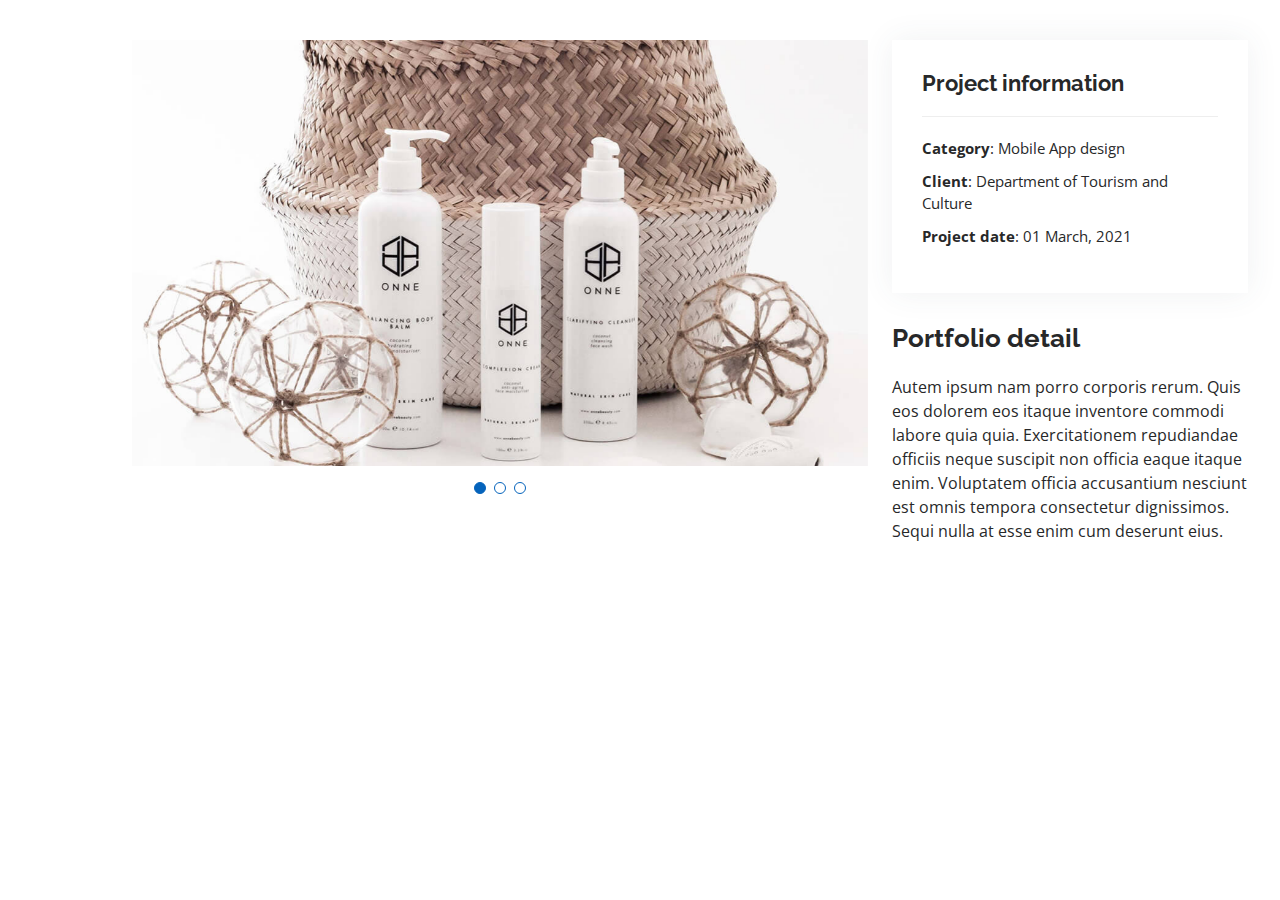
<file: portfolio-details.html>
<!DOCTYPE html>
<html lang="en">

<head>
  <meta charset="utf-8">
  <meta content="width=device-width, initial-scale=1.0" name="viewport">

  <title>Portfolio Details - Personal Bootstrap Template</title>
  <meta content="" name="description">
  <meta content="" name="keywords">

  <!-- Favicons -->
  <link href="assets/img/favicon.png" rel="icon">
  <link href="assets/img/apple-touch-icon.png" rel="apple-touch-icon">

  <!-- Google Fonts -->
  <link href="https://fonts.googleapis.com/css?family=Open+Sans:300,300i,400,400i,600,600i,700,700i|Raleway:300,300i,400,400i,500,500i,600,600i,700,700i|Poppins:300,300i,400,400i,500,500i,600,600i,700,700i" rel="stylesheet">

  <!-- Vendor CSS Files -->
  <link href="assets/vendor/aos/aos.css" rel="stylesheet">
  <link href="assets/vendor/bootstrap/css/bootstrap.min.css" rel="stylesheet">
  <link href="assets/vendor/bootstrap-icons/bootstrap-icons.css" rel="stylesheet">
  <link href="assets/vendor/boxicons/css/boxicons.min.css" rel="stylesheet">
  <link href="assets/vendor/glightbox/css/glightbox.min.css" rel="stylesheet">
  <link href="assets/vendor/swiper/swiper-bundle.min.css" rel="stylesheet">

  <!-- Template Main CSS File -->
  <link href="assets/css/style.css" rel="stylesheet">

  <!-- =======================================================
  * Template Name: MyResume
  * Updated: Nov 17 2023 with Bootstrap v5.3.2
  * Template URL: https://bootstrapmade.com/free-html-bootstrap-template-my-resume/
  * Author: BootstrapMade.com
  * License: https://bootstrapmade.com/license/
  ======================================================== -->
</head>

<body>

  <main id="main">

    <!-- ======= Portfolio Details Section ======= -->
    <section id="portfolio-details" class="portfolio-details">
      <div class="container">

        <div class="row gy-4">

          <div class="col-lg-8">
            <div class="portfolio-details-slider swiper">
              <div class="swiper-wrapper align-items-center">

                <div class="swiper-slide">
                  <img src="assets/img/portfolio/portfolio-details-1.jpg" alt="">
                </div>

                <div class="swiper-slide">
                  <img src="assets/img/portfolio/portfolio-details-2.jpg" alt="">
                </div>

                <div class="swiper-slide">
                  <img src="assets/img/portfolio/portfolio-details-3.jpg" alt="">
                </div>

              </div>
              <div class="swiper-pagination"></div>
            </div>
          </div>

          <div class="col-lg-4">
            <div class="portfolio-info">
              <h3>Project information</h3>
              <ul>
                <li><strong>Category</strong>: Mobile App design</li>
                <li><strong>Client</strong>: Department of Tourism and Culture</li>
                <li><strong>Project date</strong>: 01 March, 2021</li>
               <!-- <li><strong>Project Riset Details</strong>: <a href="#">Medium Fauzi</a></li>-->
              </ul>
            </div>
            <div class="portfolio-description">
              <h2>Portfolio detail</h2>
              <p>
                Autem ipsum nam porro corporis rerum. Quis eos dolorem eos itaque inventore commodi labore quia quia. Exercitationem repudiandae officiis neque suscipit non officia eaque itaque enim. Voluptatem officia accusantium nesciunt est omnis tempora consectetur dignissimos. Sequi nulla at esse enim cum deserunt eius.
              </p>
            </div>
          </div>

        </div>

      </div>
    </section><!-- End Portfolio Details Section -->

  </main><!-- End #main -->

  <div id="preloader"></div>
  <a href="#" class="back-to-top d-flex align-items-center justify-content-center"><i class="bi bi-arrow-up-short"></i></a>

  <!-- Vendor JS Files -->
  <script src="assets/vendor/purecounter/purecounter_vanilla.js"></script>
  <script src="assets/vendor/aos/aos.js"></script>
  <script src="assets/vendor/bootstrap/js/bootstrap.bundle.min.js"></script>
  <script src="assets/vendor/glightbox/js/glightbox.min.js"></script>
  <script src="assets/vendor/isotope-layout/isotope.pkgd.min.js"></script>
  <script src="assets/vendor/swiper/swiper-bundle.min.js"></script>
  <script src="assets/vendor/typed.js/typed.umd.js"></script>
  <script src="assets/vendor/waypoints/noframework.waypoints.js"></script>
  <script src="assets/vendor/php-email-form/validate.js"></script>

  <!-- Template Main JS File -->
  <script src="assets/js/main.js"></script>

</body>

</html>
</file>
<file: assets/css/style.css>
/**
* Template Name: MyResume
* Updated: Nov 17 2023 with Bootstrap v5.3.2
* Template URL: https://bootstrapmade.com/free-html-bootstrap-template-my-resume/
* Author: BootstrapMade.com
* License: https://bootstrapmade.com/license/
*/

/*--------------------------------------------------------------
# General
--------------------------------------------------------------*/
body {
  font-family: "Open Sans", sans-serif;
  color: #272829;
}

a {
  color: #0563bb;
  text-decoration: none;
}

a:hover {
  color: #067ded;
  text-decoration: none;
}

h1,
h2,
h3,
h4,
h5,
h6 {
  font-family: "Raleway", sans-serif;
}

/*--------------------------------------------------------------
# Back to top button
--------------------------------------------------------------*/
.back-to-top {
  position: fixed;
  visibility: hidden;
  opacity: 0;
  right: 15px;
  bottom: 15px;
  z-index: 996;
  background: #0563bb;
  width: 40px;
  height: 40px;
  border-radius: 50px;
  transition: all 0.4s;
}

.back-to-top i {
  font-size: 28px;
  color: #fff;
  line-height: 0;
}

.back-to-top:hover {
  background: #0678e3;
  color: #fff;
}

.back-to-top.active {
  visibility: visible;
  opacity: 1;
}

/*--------------------------------------------------------------
# Preloader
--------------------------------------------------------------*/
#preloader {
  position: fixed;
  top: 0;
  left: 0;
  right: 0;
  bottom: 0;
  z-index: 9999;
  overflow: hidden;
  background: #fff;
}

#preloader:before {
  content: "";
  position: fixed;
  top: calc(50% - 30px);
  left: calc(50% - 30px);
  border: 6px solid #0563bb;
  border-top-color: #fff;
  border-bottom-color: #fff;
  border-radius: 50%;
  width: 60px;
  height: 60px;
  animation: animate-preloader 1s linear infinite;
}

@keyframes animate-preloader {
  0% {
    transform: rotate(0deg);
  }

  100% {
    transform: rotate(360deg);
  }
}

/*--------------------------------------------------------------
# Disable aos animation delay on mobile devices
--------------------------------------------------------------*/
@media screen and (max-width: 768px) {
  [data-aos-delay] {
    transition-delay: 0 !important;
  }
}

/*--------------------------------------------------------------
# Header
--------------------------------------------------------------*/
#header {
  position: fixed;
  top: 0;
  left: 0;
  bottom: 0;
  z-index: 9997;
  transition: all 0.5s;
  padding: 15px;
  overflow-y: auto;
}

@media (max-width: 991px) {
  #header {
    width: 300px;
    background: #fff;
    border-right: 1px solid #e6e9ec;
    left: -300px;
  }
}

@media (min-width: 991px) {
  #main {
    margin-left: 100px;
  }
}

/*--------------------------------------------------------------
# Navigation Menu
--------------------------------------------------------------*/
/**
* Desktop Navigation 
*/
.nav-menu {
  padding: 0;
  display: block;
}

.nav-menu * {
  margin: 0;
  padding: 0;
  list-style: none;
}

.nav-menu>ul>li {
  position: relative;
  white-space: nowrap;
}

.nav-menu a,
.nav-menu a:focus {
  display: flex;
  align-items: center;
  color: #45505b;
  padding: 10px 18px;
  margin-bottom: 8px;
  transition: 0.3s;
  font-size: 15px;
  border-radius: 50px;
  background: #f2f3f5;
  height: 56px;
  width: 100%;
  overflow: hidden;
  transition: 0.3s;
}

.nav-menu a i,
.nav-menu a:focus i {
  font-size: 20px;
}

.nav-menu a span,
.nav-menu a:focus span {
  padding: 0 5px 0 7px;
  color: #45505b;
}

@media (min-width: 992px) {

  .nav-menu a,
  .nav-menu a:focus {
    width: 56px;
  }

  .nav-menu a span,
  .nav-menu a:focus span {
    display: none;
    color: #fff;
  }
}

.nav-menu a:hover,
.nav-menu .active,
.nav-menu .active:focus,
.nav-menu li:hover>a {
  color: #fff;
  background: #0563bb;
}

.nav-menu a:hover span,
.nav-menu .active span,
.nav-menu .active:focus span,
.nav-menu li:hover>a span {
  color: #fff;
}

.nav-menu a:hover,
.nav-menu li:hover>a {
  width: 100%;
  color: #fff;
}

.nav-menu a:hover span,
.nav-menu li:hover>a span {
  display: block;
}

/**
* Mobile Navigation 
*/
.mobile-nav-toggle {
  position: fixed;
  right: 10px;
  top: 10px;
  z-index: 9998;
  border: 0;
  background: none;
  font-size: 28px;
  transition: all 0.4s;
  outline: none !important;
  line-height: 0;
  cursor: pointer;
  border-radius: 50px;
  padding: 5px;
}

.mobile-nav-toggle i {
  color: #45505b;
}

.mobile-nav-active {
  overflow: hidden;
}

.mobile-nav-active #header {
  left: 0;
}

.mobile-nav-active .mobile-nav-toggle {
  color: #fff;
  background-color: #0563bb;
}

/*--------------------------------------------------------------
# Hero Section
--------------------------------------------------------------*/
#hero {
  width: 100%;
  height: 100vh;
  background: url("../img/Hero.jpeg") top right no-repeat;
  background-size: cover;
  position: relative;
}

@media (min-width: 992px) {
  #hero {
    padding-left: 160px;
  }
}

#hero:before {
  content: "";
  background: rgba(255, 255, 255, 0.8);
  position: absolute;
  bottom: 0;
  top: 0;
  left: 0;
  right: 0;
}

#hero h1 {
  margin: 0;
  font-size: 64px;
  font-weight: 700;
  line-height: 56px;
  color: #45505b;
}

#hero p {
  color: #45505b;
  margin: 15px 0 0 0;
  font-size: 26px;
  font-family: "Poppins", sans-serif;
}

#hero p span {
  color: #0563bb;
  letter-spacing: 1px;
}

#hero .social-links {
  margin-top: 30px;
}

#hero .social-links a {
  font-size: 24px;
  display: inline-block;
  color: #45505b;
  line-height: 1;
  margin-right: 20px;
  transition: 0.3s;
}

#hero .social-links a:hover {
  color: #0563bb;
}

@media (max-width: 992px) {
  #hero {
    text-align: center;
  }

  #hero h1 {
    font-size: 32px;
    line-height: 36px;
  }

  #hero p {
    margin-top: 10px;
    font-size: 20px;
    line-height: 24px;
  }
}

/*--------------------------------------------------------------
# Sections General
--------------------------------------------------------------*/
section {
  padding: 60px 0;
  overflow: hidden;
}

.section-title {
  text-align: center;
  padding-bottom: 30px;
}

.section-title h2 {
  font-size: 32px;
  font-weight: bold;
  text-transform: uppercase;
  margin-bottom: 20px;
  padding-bottom: 20px;
  position: relative;
  color: #45505b;
}

.section-title h2::before {
  content: "";
  position: absolute;
  display: block;
  width: 120px;
  height: 1px;
  background: #ddd;
  bottom: 1px;
  left: calc(50% - 60px);
}

.section-title h2::after {
  content: "";
  position: absolute;
  display: block;
  width: 40px;
  height: 3px;
  background: #0563bb;
  bottom: 0;
  left: calc(50% - 20px);
}

.section-title p {
  margin-bottom: 0;
}

/*--------------------------------------------------------------
# About
--------------------------------------------------------------*/
.about .content h3 {
  font-weight: 700;
  font-size: 26px;
  color: #728394;
}

.about .content ul {
  list-style: none;
  padding: 0;
}

.about .content ul li {
  margin-bottom: 20px;
  display: flex;
  align-items: center;
}

.about .content ul strong {
  margin-right: 10px;
}

.about .content ul i {
  font-size: 16px;
  margin-right: 5px;
  color: #0563bb;
  line-height: 0;
}

.about .content p:last-child {
  margin-bottom: 0;
}

/*--------------------------------------------------------------
# Facts
--------------------------------------------------------------*/
.facts .count-box {
  padding: 30px 30px 25px 30px;
  margin-top: 30px;
  width: 100%;
  position: relative;
  text-align: center;
  background: #fff;
}

.facts .count-box i {
  position: absolute;
  top: -25px;
  left: 50%;
  transform: translateX(-50%);
  font-size: 24px;
  background: #0563bb;
  color: #fff;
  border-radius: 50px;
  display: inline-flex;
  align-items: center;
  justify-content: center;
  width: 48px;
  height: 48px;
}

.facts .count-box span {
  font-size: 36px;
  display: block;
  font-weight: 600;
  color: #011426;
}

.facts .count-box p {
  padding: 0;
  margin: 0;
  font-family: "Raleway", sans-serif;
  font-size: 14px;
}

/*--------------------------------------------------------------
# Akills
--------------------------------------------------------------*/
.skills .progress {
  height: 60px;
  display: block;
  background: none;
  border-radius: 0;
}

.skills .progress .skill {
  padding: 10px 0;
  margin: 0;
  text-transform: uppercase;
  display: block;
  font-weight: 600;
  font-family: "Poppins", sans-serif;
  color: #45505b;
}

.skills .progress .skill .val {
  float: right;
  font-style: normal;
}

.skills .progress-bar-wrap {
  background: #f2f3f5;
}

.skills .progress-bar {
  width: 1px;
  height: 10px;
  transition: 0.9s;
  background-color: #0563bb;
}

/*--------------------------------------------------------------
# Resume
--------------------------------------------------------------*/
.resume .resume-title {
  font-size: 26px;
  font-weight: 700;
  margin-top: 20px;
  margin-bottom: 20px;
  color: #45505b;
}

.resume .resume-item {
  padding: 0 0 20px 20px;
  margin-top: -2px;
  border-left: 2px solid #0563bb;
  position: relative;
}

.resume .resume-item h4 {
  line-height: 18px;
  font-size: 18px;
  font-weight: 600;
  text-transform: uppercase;
  font-family: "Poppins", sans-serif;
  color: #0563bb;
  margin-bottom: 10px;
}

.resume .resume-item h5 {
  font-size: 16px;
  background: #f7f8f9;
  padding: 5px 15px;
  display: inline-block;
  font-weight: 600;
  margin-bottom: 10px;
}

.resume .resume-item ul {
  padding-left: 20px;
}

.resume .resume-item ul li {
  padding-bottom: 10px;
}

.resume .resume-item:last-child {
  padding-bottom: 0;
}

.resume .resume-item::before {
  content: "";
  position: absolute;
  width: 16px;
  height: 16px;
  border-radius: 50px;
  left: -9px;
  top: 0;
  background: #fff;
  border: 2px solid #0563bb;
}

/*--------------------------------------------------------------
# Portfolio
--------------------------------------------------------------*/
.portfolio .portfolio-item {
  margin-bottom: 30px;
}

.portfolio #portfolio-flters {
  padding: 0;
  margin: 0 auto 25px auto;
  list-style: none;
  text-align: center;
  background: #fff;
  border-radius: 50px;
  padding: 2px 15px;
}

.portfolio #portfolio-flters li {
  cursor: pointer;
  display: inline-block;
  padding: 10px 15px;
  font-size: 14px;
  font-weight: 600;
  line-height: 1;
  text-transform: uppercase;
  color: #272829;
  margin-bottom: 5px;
  transition: all 0.3s ease-in-out;
}

.portfolio #portfolio-flters li:hover,
.portfolio #portfolio-flters li.filter-active {
  color: #0563bb;
}

.portfolio #portfolio-flters li:last-child {
  margin-right: 0;
}

.portfolio .portfolio-wrap {
  transition: 0.3s;
  position: relative;
  overflow: hidden;
  z-index: 1;
  background: rgba(69, 80, 91, 0.8);
}

.portfolio .portfolio-wrap::before {
  content: "";
  background: rgba(255, 255, 255, 0.7);
  position: absolute;
  left: 30px;
  right: 30px;
  top: 30px;
  bottom: 30px;
  transition: all ease-in-out 0.3s;
  z-index: 2;
  opacity: 0;
}

.portfolio .portfolio-wrap .portfolio-info {
  opacity: 0;
  position: absolute;
  top: 0;
  left: 0;
  right: 0;
  bottom: 0;
  text-align: center;
  z-index: 3;
  transition: all ease-in-out 0.3s;
  display: flex;
  flex-direction: column;
  justify-content: center;
  align-items: center;
}

.portfolio .portfolio-wrap .portfolio-info::before {
  display: block;
  content: "";
  width: 48px;
  height: 48px;
  position: absolute;
  top: 35px;
  left: 35px;
  border-top: 3px solid #d7dce1;
  border-left: 3px solid #d7dce1;
  transition: all 0.5s ease 0s;
  z-index: 9994;
}

.portfolio .portfolio-wrap .portfolio-info::after {
  display: block;
  content: "";
  width: 48px;
  height: 48px;
  position: absolute;
  bottom: 35px;
  right: 35px;
  border-bottom: 3px solid #d7dce1;
  border-right: 3px solid #d7dce1;
  transition: all 0.5s ease 0s;
  z-index: 9994;
}

.portfolio .portfolio-wrap .portfolio-info h4 {
  font-size: 20px;
  color: #45505b;
  font-weight: 600;
}

.portfolio .portfolio-wrap .portfolio-info p {
  color: #45505b;
  font-size: 14px;
  text-transform: uppercase;
  padding: 0;
  margin: 0;
}

.portfolio .portfolio-wrap .portfolio-links {
  text-align: center;
  z-index: 4;
}

.portfolio .portfolio-wrap .portfolio-links a {
  color: #45505b;
  margin: 0 2px;
  font-size: 28px;
  display: inline-block;
  transition: 0.3s;
}

.portfolio .portfolio-wrap .portfolio-links a:hover {
  color: #148af9;
}

.portfolio .portfolio-wrap:hover::before {
  top: 0;
  left: 0;
  right: 0;
  bottom: 0;
  opacity: 1;
}

.portfolio .portfolio-wrap:hover .portfolio-info {
  opacity: 1;
}

.portfolio .portfolio-wrap:hover .portfolio-info::before {
  top: 15px;
  left: 15px;
}

.portfolio .portfolio-wrap:hover .portfolio-info::after {
  bottom: 15px;
  right: 15px;
}

/*--------------------------------------------------------------
# Portfolio Details
--------------------------------------------------------------*/
.portfolio-details {
  padding-top: 40px;
}

.portfolio-details .portfolio-details-slider img {
  width: 100%;
}

.portfolio-details .portfolio-details-slider .swiper-pagination {
  margin-top: 20px;
  position: relative;
}

.portfolio-details .portfolio-details-slider .swiper-pagination .swiper-pagination-bullet {
  width: 12px;
  height: 12px;
  background-color: #fff;
  opacity: 1;
  border: 1px solid #0563bb;
}

.portfolio-details .portfolio-details-slider .swiper-pagination .swiper-pagination-bullet-active {
  background-color: #0563bb;
}

.portfolio-details .portfolio-info {
  padding: 30px;
  box-shadow: 0px 0 30px rgba(69, 80, 91, 0.08);
}

.portfolio-details .portfolio-info h3 {
  font-size: 22px;
  font-weight: 700;
  margin-bottom: 20px;
  padding-bottom: 20px;
  border-bottom: 1px solid #eee;
}

.portfolio-details .portfolio-info ul {
  list-style: none;
  padding: 0;
  font-size: 15px;
}

.portfolio-details .portfolio-info ul li+li {
  margin-top: 10px;
}

.portfolio-details .portfolio-description {
  padding-top: 30px;
}

.portfolio-details .portfolio-description h2 {
  font-size: 26px;
  font-weight: 700;
  margin-bottom: 20px;
}

.portfolio-details .portfolio-description p {
  padding: 0;
}

/*--------------------------------------------------------------
# Services
--------------------------------------------------------------*/
.services .icon-box {
  text-align: center;
  padding: 70px 20px 80px 20px;
  transition: all ease-in-out 0.3s;
  background: #fff;
  box-shadow: 0px 5px 90px 0px rgba(110, 123, 131, 0.05);
}

.services .icon-box .icon {
  margin: 0 auto;
  width: 100px;
  height: 100px;
  display: flex;
  align-items: center;
  justify-content: center;
  transition: ease-in-out 0.3s;
  position: relative;
}

.services .icon-box .icon i {
  font-size: 36px;
  transition: 0.5s;
  position: relative;
}

.services .icon-box .icon svg {
  position: absolute;
  top: 0;
  left: 0;
}

.services .icon-box .icon svg path {
  transition: 0.5s;
  fill: #f5f5f5;
}

.services .icon-box h4 {
  font-weight: 600;
  margin: 10px 0 15px 0;
  font-size: 22px;
}

.services .icon-box h4 a {
  color: #45505b;
  transition: ease-in-out 0.3s;
}

.services .icon-box p {
  line-height: 24px;
  font-size: 14px;
  margin-bottom: 0;
}

.services .icon-box:hover {
  border-color: #fff;
  box-shadow: 0px 0 35px 0 rgba(0, 0, 0, 0.08);
}

.services .iconbox-blue i {
  color: #47aeff;
}

.services .iconbox-blue:hover .icon i {
  color: #fff;
}

.services .iconbox-blue:hover .icon path {
  fill: #47aeff;
}

.services .iconbox-orange i {
  color: #ffa76e;
}

.services .iconbox-orange:hover .icon i {
  color: #fff;
}

.services .iconbox-orange:hover .icon path {
  fill: #ffa76e;
}

.services .iconbox-pink i {
  color: #e80368;
}

.services .iconbox-pink:hover .icon i {
  color: #fff;
}

.services .iconbox-pink:hover .icon path {
  fill: #e80368;
}

.services .iconbox-yellow i {
  color: #ffbb2c;
}

.services .iconbox-yellow:hover .icon i {
  color: #fff;
}

.services .iconbox-yellow:hover .icon path {
  fill: #ffbb2c;
}

.services .iconbox-red i {
  color: #ff5828;
}

.services .iconbox-red:hover .icon i {
  color: #fff;
}

.services .iconbox-red:hover .icon path {
  fill: #ff5828;
}

.services .iconbox-teal i {
  color: #11dbcf;
}

.services .iconbox-teal:hover .icon i {
  color: #fff;
}

.services .iconbox-teal:hover .icon path {
  fill: #11dbcf;
}

/*--------------------------------------------------------------
# Testimonials
--------------------------------------------------------------*/
.testimonials .section-header {
  margin-bottom: 40px;
}

.testimonials .testimonials-carousel,
.testimonials .testimonials-slider {
  overflow: hidden;
}

.testimonials .testimonial-item {
  text-align: center;
}

.testimonials .testimonial-item .testimonial-img {
  width: 120px;
  border-radius: 50%;
  border: 4px solid #fff;
  margin: 0 auto;
}

.testimonials .testimonial-item h3 {
  font-size: 20px;
  font-weight: bold;
  margin: 10px 0 5px 0;
  color: #111;
}

.testimonials .testimonial-item h4 {
  font-size: 14px;
  color: #999;
  margin: 0 0 15px 0;
}

.testimonials .testimonial-item .quote-icon-left,
.testimonials .testimonial-item .quote-icon-right {
  color: #90c8fc;
  font-size: 26px;
}

.testimonials .testimonial-item .quote-icon-left {
  display: inline-block;
  left: -5px;
  position: relative;
}

.testimonials .testimonial-item .quote-icon-right {
  display: inline-block;
  right: -5px;
  position: relative;
  top: 10px;
}

.testimonials .testimonial-item p {
  font-style: italic;
  margin: 0 auto 15px auto;
}

.testimonials .swiper-pagination {
  margin-top: 20px;
  position: relative;
}

.testimonials .swiper-pagination .swiper-pagination-bullet {
  width: 12px;
  height: 12px;
  background-color: #fff;
  opacity: 1;
  border: 1px solid #0563bb;
}

.testimonials .swiper-pagination .swiper-pagination-bullet-active {
  background-color: #0563bb;
}

@media (min-width: 992px) {
  .testimonials .testimonial-item p {
    width: 80%;
  }
}

/*--------------------------------------------------------------
# Contact
--------------------------------------------------------------*/
.contact .info {
  width: 100%;
  background: #fff;
}

.contact .info i {
  font-size: 20px;
  color: #0563bb;
  float: left;
  width: 44px;
  height: 44px;
  background: #eef7ff;
  display: flex;
  justify-content: center;
  align-items: center;
  border-radius: 50px;
  transition: all 0.3s ease-in-out;
}

.contact .info h4 {
  padding: 0 0 0 60px;
  font-size: 22px;
  font-weight: 600;
  margin-bottom: 5px;
  color: #45505b;
}

.contact .info p {
  padding: 0 0 0 60px;
  margin-bottom: 0;
  font-size: 14px;
  color: #728394;
}

.contact .info .email,
.contact .info .phone {
  margin-top: 40px;
}

.contact .info .email:hover i,
.contact .info .address:hover i,
.contact .info .phone:hover i {
  background: #0563bb;
  color: #fff;
}

.contact .php-email-form {
  width: 100%;
  background: #fff;
}

.contact .php-email-form .form-group {
  padding-bottom: 8px;
}

.contact .php-email-form .error-message {
  display: none;
  color: #fff;
  background: #ed3c0d;
  text-align: left;
  padding: 15px;
  font-weight: 600;
}

.contact .php-email-form .error-message br+br {
  margin-top: 25px;
}

.contact .php-email-form .sent-message {
  display: none;
  color: #fff;
  background: #18d26e;
  text-align: center;
  padding: 15px;
  font-weight: 600;
}

.contact .php-email-form .loading {
  display: none;
  background: #fff;
  text-align: center;
  padding: 15px;
}

.contact .php-email-form .loading:before {
  content: "";
  display: inline-block;
  border-radius: 50%;
  width: 24px;
  height: 24px;
  margin: 0 10px -6px 0;
  border: 3px solid #18d26e;
  border-top-color: #eee;
  animation: animate-loading 1s linear infinite;
}

.contact .php-email-form input,
.contact .php-email-form textarea {
  border-radius: 4px;
  box-shadow: none;
  font-size: 14px;
}

.contact .php-email-form input[type=text],
.contact .php-email-form input[type=email] {
  height: 44px;
}

.contact .php-email-form textarea {
  padding: 10px 12px;
}

.contact .php-email-form button[type=submit] {
  background: #0563bb;
  border: 0;
  padding: 10px 35px;
  color: #fff;
  transition: 0.4s;
  border-radius: 50px;
}

.contact .php-email-form button[type=submit]:hover {
  background: #0678e3;
}

@keyframes animate-loading {
  0% {
    transform: rotate(0deg);
  }

  100% {
    transform: rotate(360deg);
  }
}

/*--------------------------------------------------------------
# Footer
--------------------------------------------------------------*/
#footer {
  background: #f7f8f9;
  color: #45505b;
  font-size: 14px;
  text-align: center;
  padding: 30px 0;
}

#footer h3 {
  font-size: 36px;
  font-weight: 700;
  position: relative;
  font-family: "Poppins", sans-serif;
  padding: 0;
  margin: 0 0 15px 0;
}

#footer p {
  font-size: 15;
  font-style: italic;
  padding: 0;
  margin: 0 0 40px 0;
}

#footer .social-links {
  margin: 0 0 40px 0;
}

#footer .social-links a {
  font-size: 18px;
  display: inline-block;
  background: #0563bb;
  color: #fff;
  line-height: 1;
  padding: 8px 0;
  margin-right: 4px;
  border-radius: 50%;
  text-align: center;
  width: 36px;
  height: 36px;
  transition: 0.3s;
}

#footer .social-links a:hover {
  background: #0678e3;
  color: #fff;
  text-decoration: none;
}

#footer .copyright {
  margin: 0 0 5px 0;
}

#footer .credits {
  font-size: 13px;
}
</file>
